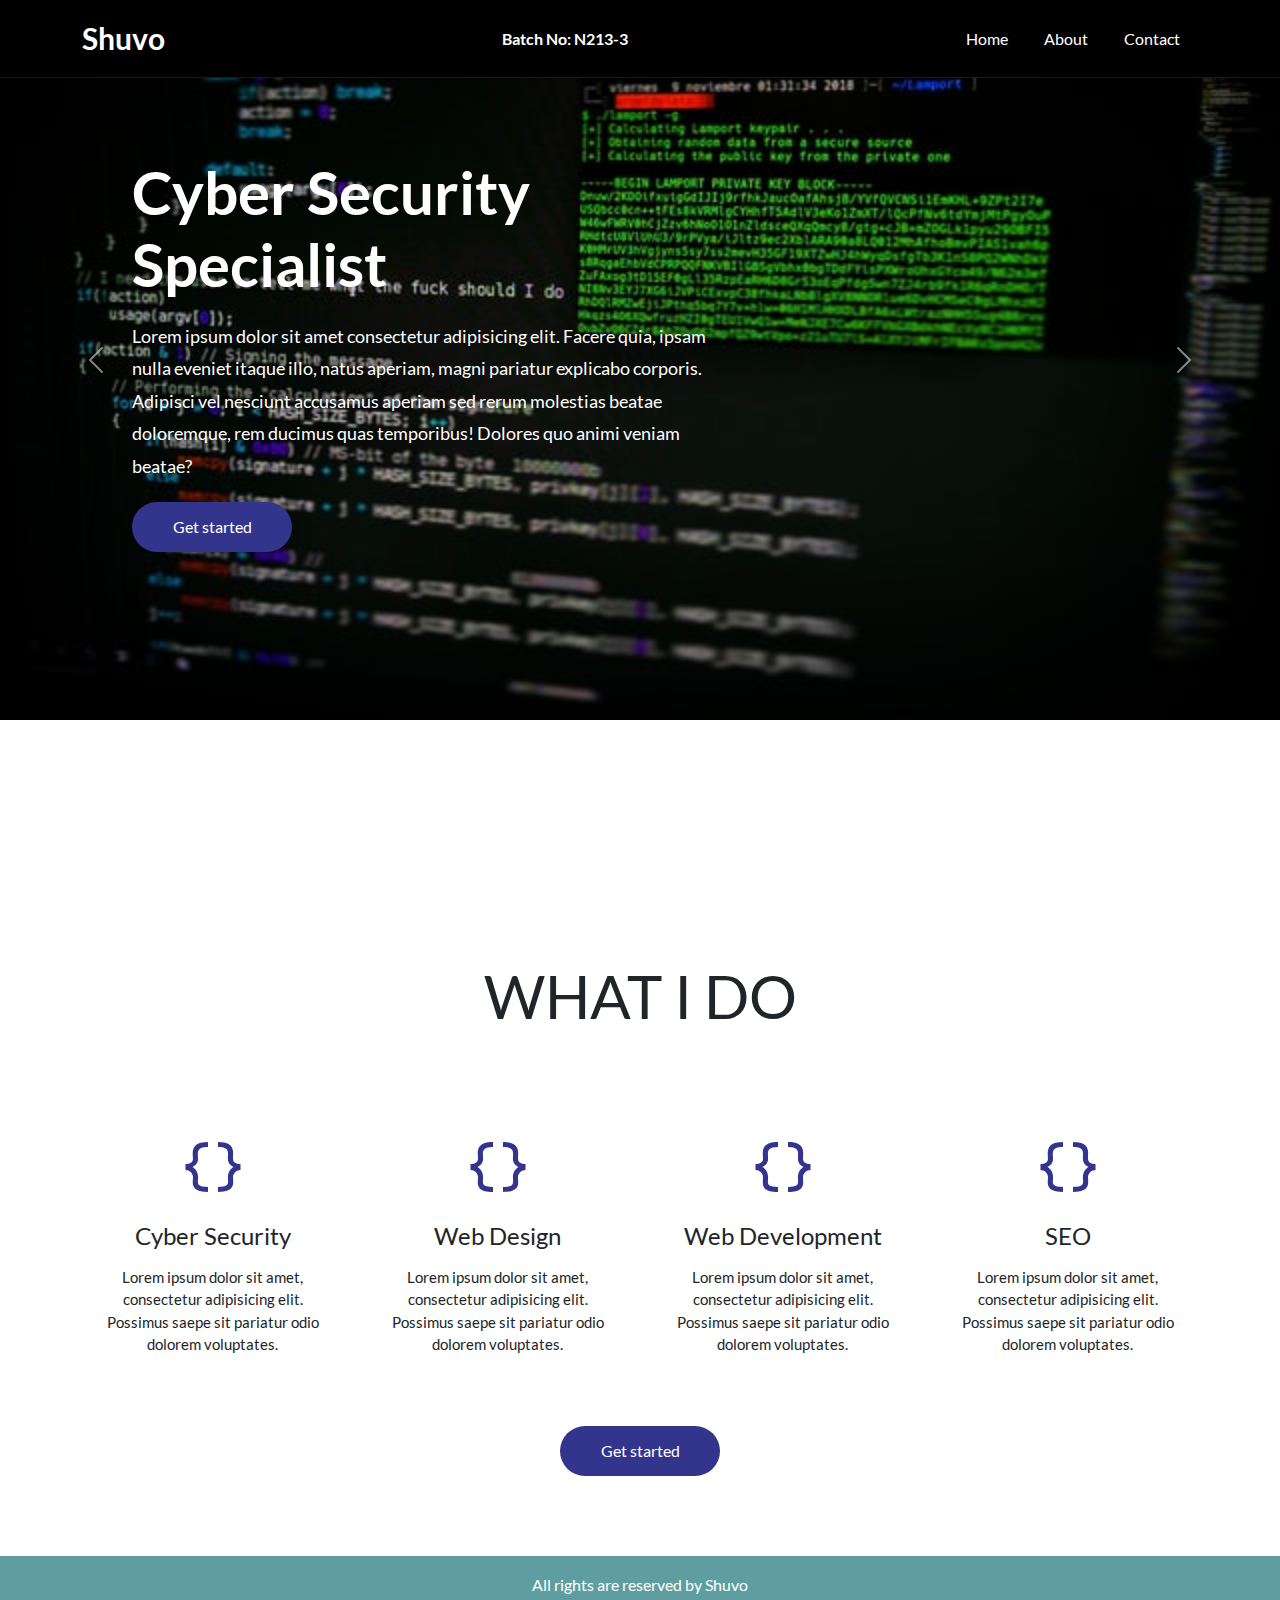
<file: index.html>
<!DOCTYPE html>
<html lang="en">
<head>
    <meta charset="UTF-8">
    <meta http-equiv="X-UA-Compatible" content="IE=edge">
    <meta name="viewport" content="width=device-width, initial-scale=1.0">
    <title>Home page - Shuvo</title>
    <!-- bootstrap  -->
    <link rel="stylesheet" href="./css/bootstrap.css">
    <!-- custom css -->
    <link rel="stylesheet" href="./css/style.css">
</head>
<body>
    <!-- nav bar -->
    <nav class="navbar navbar-expand-lg dark">
        <div class="container">
          <a class="navbar-brand" href="#">Shuvo</a>
          <button class="navbar-toggler" type="button" data-bs-toggle="collapse" data-bs-target="#navbarSupportedContent" aria-controls="navbarSupportedContent" aria-expanded="false" aria-label="Toggle navigation">
            <span class="navbar-toggler-icon"></span>
          </button>
          <span class="text-center w-100 py-3 batch" href="#">Batch No: N213-3</span>
          <div class="collapse navbar-collapse" id="navbarSupportedContent">
            <ul class="navbar-nav ms-auto mb-2 mb-lg-0">
              <li class="nav-item">
                <a class="nav-link active" aria-current="page" href="#">Home</a>
              </li>

              <li class="nav-item">
                <a class="nav-link active" aria-current="page" href="about.html">About</a>
              </li>

              <li class="nav-item">
                <a class="nav-link active" aria-current="page" href="contact.html">Contact</a>
              </li>
             
            </ul>
           
          </div>
        </div>
      </nav>


     

      <!-- hero  -->
      <section id="hero">
          <div id="carouselExampleControls" class="carousel slide" data-ride="carousel">
            <div class="carousel-inner">
              <div class="carousel-item active">
                <div class="container">
                  <div class="content">
                    <h2>Cyber Security Specialist</h2>
                    <p>
                     Lorem ipsum dolor sit amet consectetur adipisicing elit. Facere quia, ipsam nulla eveniet itaque illo, natus aperiam, magni pariatur explicabo corporis. Adipisci vel nesciunt accusamus aperiam sed rerum molestias beatae doloremque, rem ducimus quas temporibus! Dolores quo animi veniam beatae?
                    </p>
                    <button class="button">Get started</button>
                </div>
                </div>
                <img class="d-block w-100" src="./images/slider1.jpg" alt="First slide">
              </div>

              <div class="carousel-item">
                <div class="container">
                  <div class="content">
                    <h2>Cyber Security Specialist</h2>
                    <p>
                     Lorem ipsum dolor sit amet consectetur adipisicing elit. Facere quia, ipsam nulla eveniet itaque illo, natus aperiam, magni pariatur explicabo corporis. Adipisci vel nesciunt accusamus aperiam sed rerum molestias beatae doloremque, rem ducimus quas temporibus! Dolores quo animi veniam beatae?
                    </p>
                    <button class="button">Get started</button>
                </div>
                </div>
                <img class="d-block w-100" src="./images/slider2.jpg" alt="Second slide">
              </div>

              <div class="carousel-item">
                <div class="container">
                  <div class="content">
                    <h2>Cyber Security Specialist</h2>
                    <p>
                     Lorem ipsum dolor sit amet consectetur adipisicing elit. Facere quia, ipsam nulla eveniet itaque illo, natus aperiam, magni pariatur explicabo corporis. Adipisci vel nesciunt accusamus aperiam sed rerum molestias beatae doloremque, rem ducimus quas temporibus! Dolores quo animi veniam beatae?
                    </p>
                    <button class="button">Get started</button>
                </div>
                </div>
                <img class="d-block w-100" src="./images/slider3.jpg" alt="Third slide">
              </div>
            </div>
            <a class="carousel-control-prev" href="#carouselExampleControls" role="button" data-slide="prev">
              <span class="carousel-control-prev-icon" aria-hidden="true"></span>
            </a>
            <a class="carousel-control-next" href="#carouselExampleControls" role="button" data-slide="next">
              <span class="carousel-control-next-icon" aria-hidden="true"></span>
            </a>
          </div>
      </section>


      <!-- services -->
      <section id="services">
        <div class="container">
                <h2 class="services-title">WHAT I DO</h2>
               <div class="row">
                   <div class="col-md-3">
                       <div class="box">
                           <div class="icon">
                               <img src="/images/dev.svg" alt="">
                           </div>
                          <h2 class="box-title">Cyber Security</h2>
                          <p>Lorem ipsum dolor sit amet, consectetur adipisicing elit. Possimus saepe sit pariatur odio dolorem voluptates.</p>
                       </div>
                   </div>
                   <div class="col-md-3">
                    <div class="box">
                        <div class="icon">
                            <img src="/images/dev.svg" alt="">
                        </div>
                       <h2 class="box-title">Web Design</h2>
                       <p>Lorem ipsum dolor sit amet, consectetur adipisicing elit. Possimus saepe sit pariatur odio dolorem voluptates.</p>
                    </div>
                </div>
                <div class="col-md-3">
                    <div class="box">
                        <div class="icon">
                            <img src="/images/dev.svg" alt="">
                        </div>
                       <h2 class="box-title">Web Development</h2>
                       <p>Lorem ipsum dolor sit amet, consectetur adipisicing elit. Possimus saepe sit pariatur odio dolorem voluptates.</p>
                    </div>
                </div>
                <div class="col-md-3">
                    <div class="box">
                        <div class="icon">
                            <img src="/images/dev.svg" alt="">
                        </div>
                       <h2 class="box-title">SEO</h2>
                       <p>Lorem ipsum dolor sit amet, consectetur adipisicing elit. Possimus saepe sit pariatur odio dolorem voluptates.</p>
                    </div>
                </div>

               </div>
               <button class="button">Get started</button>
        </div>
    </section>


    <footer>
      <h2 class="footer-text">All rights are reserved by <a href="#">Shuvo</a></h2>
    </footer>


    <script src="https://code.jquery.com/jquery-3.2.1.slim.min.js" integrity="sha384-KJ3o2DKtIkvYIK3UENzmM7KCkRr/rE9/Qpg6aAZGJwFDMVNA/GpGFF93hXpG5KkN" crossorigin="anonymous"></script>
    <script src="https://cdnjs.cloudflare.com/ajax/libs/popper.js/1.12.9/umd/popper.min.js" integrity="sha384-ApNbgh9B+Y1QKtv3Rn7W3mgPxhU9K/ScQsAP7hUibX39j7fakFPskvXusvfa0b4Q" crossorigin="anonymous"></script>
    <script src="./js/bootstrap.js"></script>
    <script src='./js/main.js'></script>
</body>
</html>
</file>
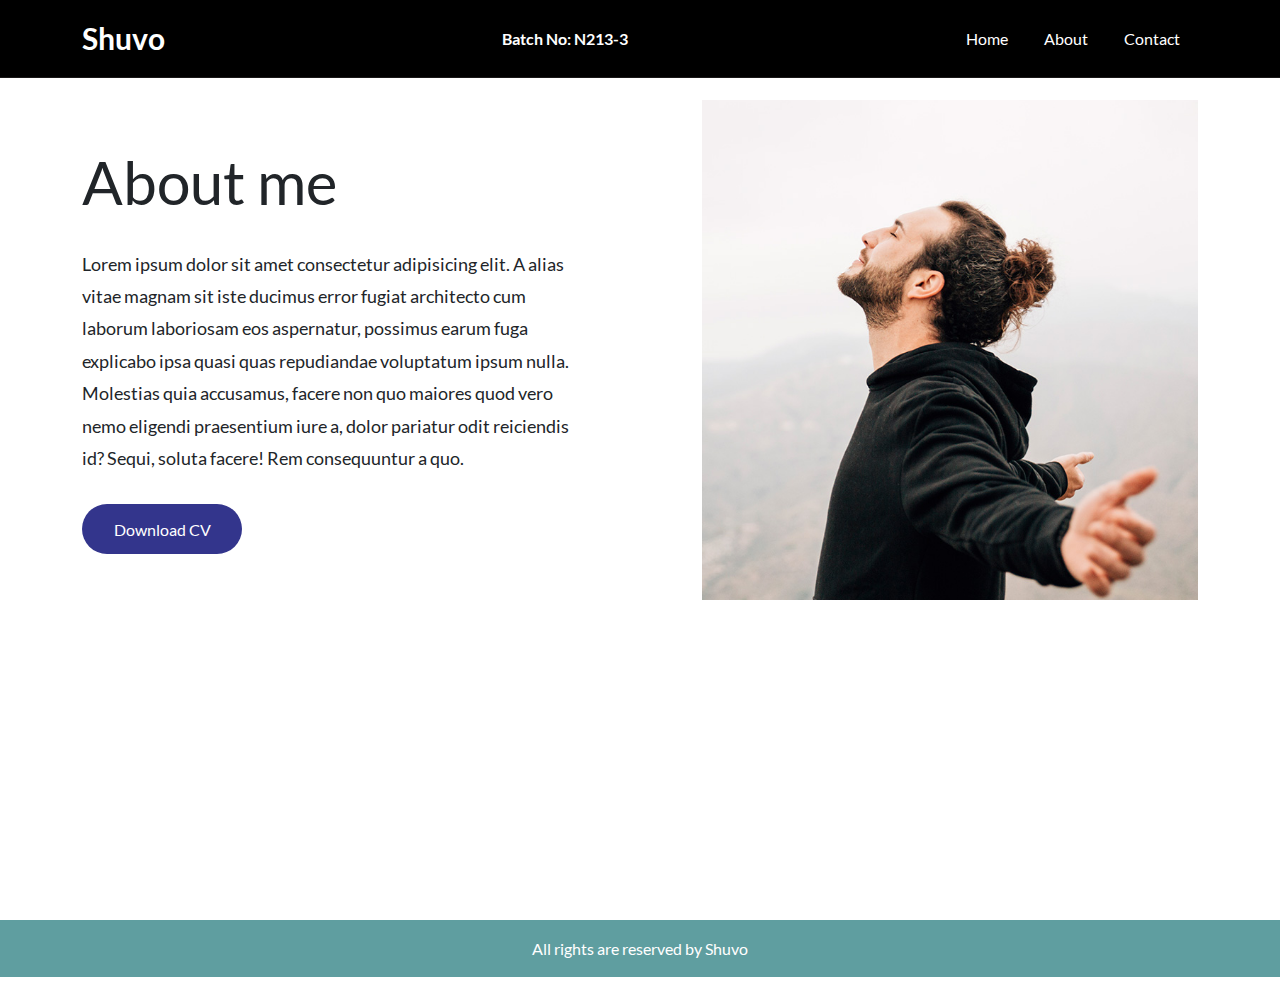
<file: about.html>
<!DOCTYPE html>
<html lang="en">
<head>
    <meta charset="UTF-8">
    <meta http-equiv="X-UA-Compatible" content="IE=edge">
    <meta name="viewport" content="width=device-width, initial-scale=1.0">
    <title>About page - Shuvo</title>
    <!-- bootstrap  -->
    <link rel="stylesheet" href="./css/bootstrap.css">
    <!-- custom css -->
    <link rel="stylesheet" href="./css/style.css">
</head>
<body>

    <!-- nav bar -->

    <nav class="navbar navbar-expand-lg dark">
        <div class="container">
          <a class="navbar-brand" href="#">Shuvo</a>
          <button class="navbar-toggler" type="button" data-bs-toggle="collapse" data-bs-target="#navbarSupportedContent" aria-controls="navbarSupportedContent" aria-expanded="false" aria-label="Toggle navigation">
            <span class="navbar-toggler-icon"></span>
          </button>
          <span class="text-center w-100 py-3 batch" href="#">Batch No: N213-3</span>
          <div class="collapse navbar-collapse" id="navbarSupportedContent">
            <ul class="navbar-nav ms-auto mb-2 mb-lg-0">

              <li class="nav-item">
                <a class="nav-link active" aria-current="page" href="index.html">Home</a>
              </li>

              <li class="nav-item">
                <a class="nav-link active" aria-current="page" href="about.html">About</a>
              </li>

              <li class="nav-item">
                <a class="nav-link active" aria-current="page" href="contact.html">Contact</a>
              </li>
             
            </ul>
           
          </div>
        </div>
      </nav>

      <!-- about me -->


      <Section id="about">
        <div class="container">
            <div class="row align-items-center">
                <div class="col-md-6">
                  <div class="content">
                      <h1 class="title">About me</h1>
                      <p>Lorem ipsum dolor sit amet consectetur adipisicing elit. A alias vitae magnam sit iste ducimus error fugiat architecto cum laborum laboriosam eos aspernatur, possimus earum fuga explicabo ipsa quasi quas repudiandae voluptatum ipsum nulla. Molestias quia accusamus, facere non quo maiores quod vero nemo eligendi praesentium iure a, dolor pariatur odit reiciendis id? Sequi, soluta facere! Rem consequuntur a quo.</p>
                      <button class="button">Download CV</button>
                  </div>
                </div>
  
                <div class="col-md-6">
                    <div class="img-box">
                        <img src="./images/about.jpg" alt="me">
                    </div>
                </div>
            </div>
        </div>
      </Section>
      
      <footer>
        <h2 class="footer-text">All rights are reserved by <a href="#">Shuvo</a></h2>
      </footer>

    <script src='./js/main.js'></script>
</body>
</html>
</file>
<file: css/style.css>
/* fonts  */
@import url(./fonts.css);

*{
  margin: 0;
  padding: 0;
  font-family: 'Lato', sans-serif;
  box-sizing: border-box;
  scroll-behavior: smooth;
  
}

body{
  position: relative;
}

p{
  font-family: 'Lato', sans-serif;
}
h1,h2,h3{
  font-family: 'Lato', sans-serif;
}

.batch{
  font-weight: 700;
  display: block;
  cursor: pointer;
  color: #fff;
}

.batch:hover{
  text-decoration: underline;
}

.button{
  display: flex;
  justify-content: center;
  align-items: center;
  padding: 0 20px;
  min-width: 160px;
  height: 50px;
  background-color: #33358c;
  border-radius: 25px;

  font-family: 'Lato', sans-serif;
  font-size: 16px;
  color: #fff;
  line-height: 1.2;
  border: none;
  outline: none;
 transition: all 0.4s;
}

a {
  font-family: 'Lato', sans-serif;
  font-size: 14px;
  line-height: 1.7;
  color: #666666;
  margin: 0px;
}

a:focus {
  outline: none !important;
}

a:hover {
  text-decoration: none;
}

input, textarea {
  outline: none;
  border: none;
}

input[type="number"] {
  appearance: none;
}

textarea:focus, input:focus {
border-color: transparent !important;
}

input::placeholder,  textarea::placeholder {color: #999999;}

/* nav bar */

.navbar.navbar-expand-lg{
  position: fixed;
  top: 0;
  left: 0;
  width: 100%;
  z-index: 99999;
  border-bottom: 1px solid rgba(54, 50, 50, 0.479);
  transition: 0.5s;
}
 .navbar-brand{
  font-family: 'Lato', sans-serif;
  font-weight: 700;
  font-size: 30px;
  color: #fff !important;
}

.navbar.navbar-expand-lg.dark{
  background: #000;
}



 .navbar-nav .nav-link.active,  .navbar-nav .show>.nav-link{
  font-size: 16px;
  margin: 0 10px ;
  position: relative;
  color: #fff;
}

.navbar-nav .nav-link.active::before,  .navbar-nav .show>.nav-link::before{
  content: '';
  position: absolute;
  bottom: 0;
  display: block;
  width: 90%;
  height: 1px;
  background: rgb(77, 71, 71);
  transform: scaleX(0);
  transition: transform 0.5s;
}

 .navbar-nav .nav-link.active:hover::before, .navbar-nav .show>.nav-link:hover ::before{
  transform: scaleX(100%);

}

/* hero */
#hero{
  width: 100%;
  height: 100vh;
  min-height: 500px;
}

#hero .carousel-item{
  position: relative;
}
#hero .content{
  position: absolute;
  top:5%;
  width: 650px;
  margin: auto;
  padding: 120px 0 0 50px;
  color: #fff;
}

#hero .content h2{
  font-size: 60px;
  font-weight: 700;
}

#hero img{
  width: 100%;
  max-height: 100vh;
  object-fit: cover;
}

#hero .content p{
  font-size: 18px;
  margin: 20px 0;
  font-weight: 400;
  line-height: 1.8;

}
#services{
  width: 100%;
}

#services .services-title{
  font-size: 60px;
  text-align: center;
  margin: 60px 0;
}

#services .box{
  padding: 20px 10px;
  text-align: center;
  transition: 0.5s;
  cursor: pointer;

}

#services .box:hover{
  background: #33358c;
  color: #fff;
}

#services .box:hover img{
  filter: invert(1);
}

#services .box p{
  font-size: 15px;
  margin: 15px 0 0;
  font-weight: 400;

}

#services .box .icon{
  padding:25px;
}

#services .box .icon img{
  max-width: 100%;
}

#services .box-title{
  font-size: 24px;
}

#services .button{
  margin: 50px auto 80px;
}



/* about page */

section#about{
  width: 100%;
  height: 100vh;
  min-height: 700px;
  padding-top: 100px;
}

section#about .content{
  padding:0 50px 0 0;
}

section#about .content .title{
  font-size: 60px;
}

section#about .content p{
  font-size: 18px;
  line-height: 1.8;
  margin: 30px 0;
}

section#about .img-box{
  width: 100%;
  height: 500px;
  padding: 0 0 0 50px;
}


section#about .img-box img{
  max-width: 100%;
  width: 100%;
  height: 100%;
  margin: auto;
  object-fit: cover;
  display: flex;
}


/* contact page  */
  .container-contact {
    width:100%;  
    min-height: 100vh;
    display: flex;
    flex-wrap: wrap;
    justify-content: center;
    align-items: center;
    padding: 15px;
    padding-top: 100px;
    background: transparent;
    position: relative;
    z-index: 1;
  }

  .wrap-contact{
    width: 700px;
  }
  
  

  .contact-form-title {
    width: 100%;
    position: relative;
    z-index: 1;
    font-size: 50px;
    font-weight: 700;
    text-align: center;
    display: inline-block;
  }
  
  .contact-form {
    width: 100%;
    display: flex;
    flex-wrap: wrap;
    justify-content: space-between;
    padding: 43px 88px 57px 190px;
  }
  
  
  .wrap-input {
    width: 100%;
    position: relative;
    border-bottom: 1px solid #b2b2b2;
    margin-bottom: 26px;
  }
  
  .label-input {
    font-family: 'Lato', sans-serif;
    font-size: 15px;
    color: #808080;
    line-height: 1.2;
    text-align: right;
    position: absolute;
    top: 14px;
    left: -105px;
    width: 80px;
  
  }
  
  .input {
    font-family: 'Lato', sans-serif;
    font-size: 15px;
    color: #555555;
    line-height: 1.2;
  
    display: block;
    width: 100%;
    background: transparent;
    padding: 0 5px;
  }
  
  .focus-input {
    position: absolute;
    display: block;
    width: 100%;
    height: 100%;
    top: 0;
    left: 0;
    pointer-events: none;
  }
  
  .focus-input::before {
    content: "";
    display: block;
    position: absolute;
    bottom: -1px;
    left: 0;
    width: 0;
    height: 1px;
    transition: all 0.6s;
  
    background: #57b846;
  }

  
  input.input {
    height: 45px;
  }
  
  
  textarea.input {
    min-height: 115px;
    padding-top: 14px;
    padding-bottom: 13px;
  }
  
  
  .input:focus + .focus-input::before {
    width: 100%;
  }
  
  .has-val.input + .focus-input::before {
    width: 100%;
  }

  footer {
    background: cadetblue;
    text-align: center;
    margin: 20px 0 0;
    width: 100%;
    z-index: 999;
  }

  footer .footer-text, .footer-text a{
    font-size: 16px;
    padding: 15px 0;
    color: #fff;
    text-decoration: none;
  }
  

  
  /*  Responsive  */
</file>
